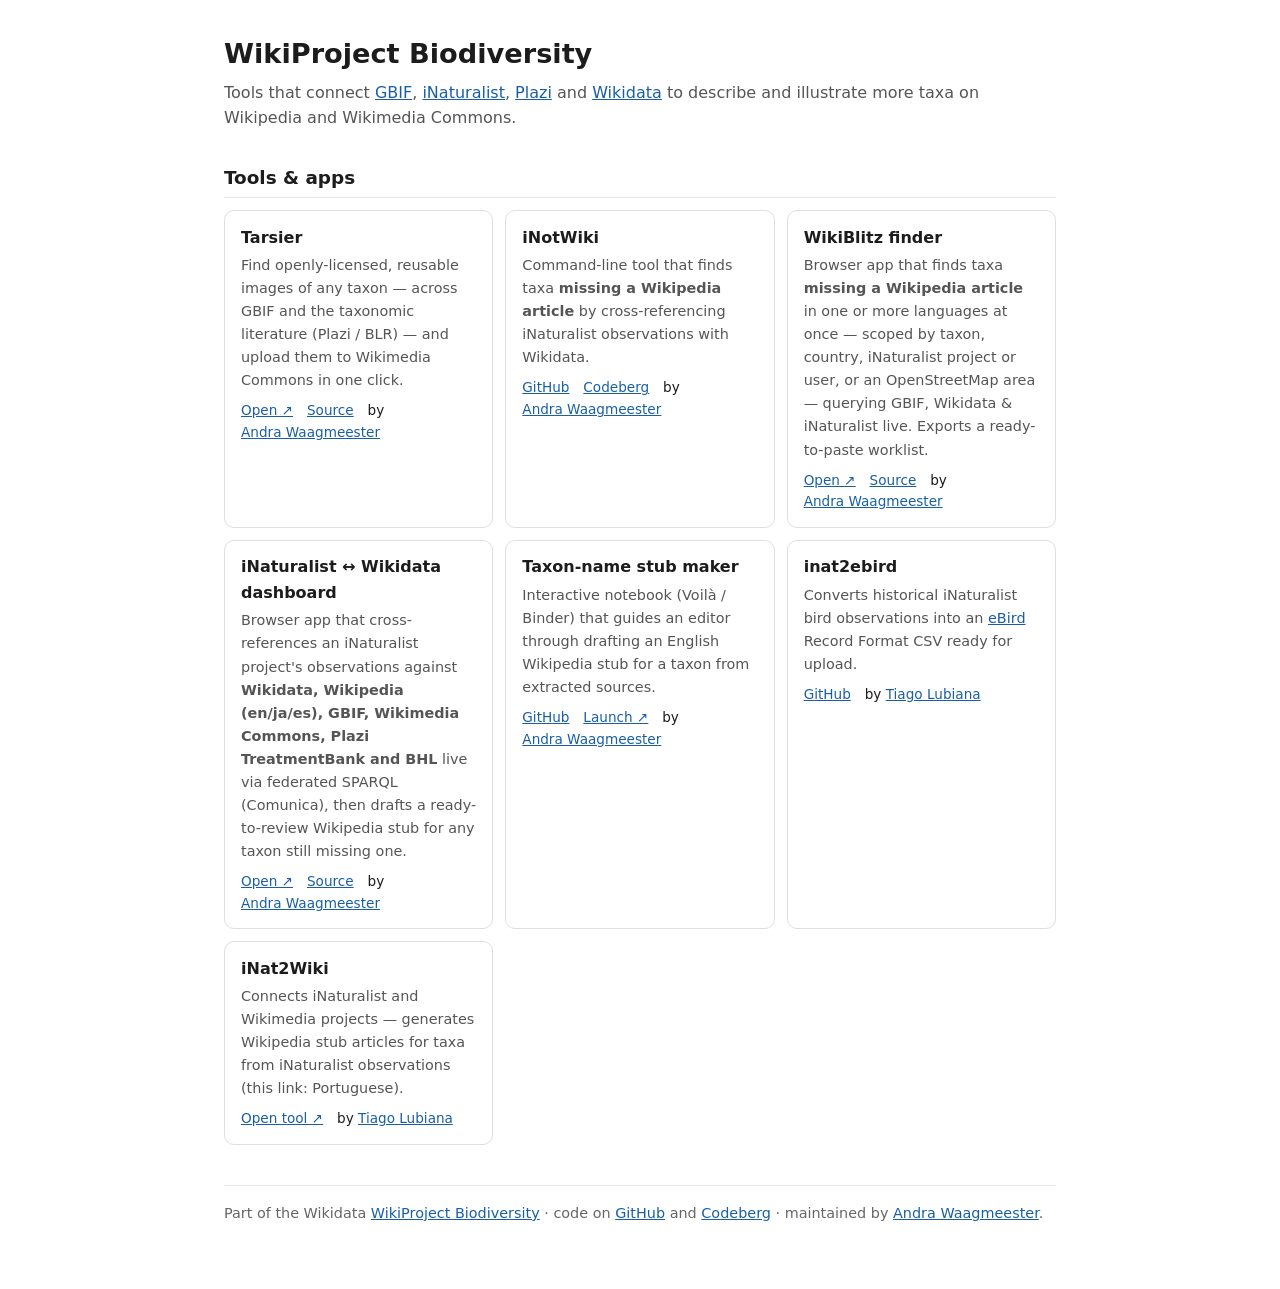
<file: index.html>
<!DOCTYPE html>
<html lang="en">
<head>
  <meta charset="utf-8">
  <meta name="viewport" content="width=device-width, initial-scale=1">
  <meta name="description" content="Tools, bots and lists built for the Wikidata WikiProject Biodiversity — connecting GBIF, iNaturalist, Plazi and Wikidata to describe and illustrate more taxa on Wikipedia and Wikimedia Commons.">
  <title>WikiProject Biodiversity — tools &amp; contributions</title>
  <style>
    :root { color-scheme: light dark; }
    body { font-family: system-ui, -apple-system, "Segoe UI", Roboto, sans-serif; line-height: 1.6;
           max-width: 52rem; margin: 0 auto; padding: 2rem 1.25rem 4rem; color: #1c1c1c; }
    @media (prefers-color-scheme: dark) { body { background: #161616; color: #e6e6e6; } a { color: #6db3f2; } }
    h1 { font-size: 1.7rem; margin: 0 0 0.25rem; }
    h2 { font-size: 1.15rem; margin: 2rem 0 0.75rem; padding-bottom: 0.3rem; border-bottom: 1px solid #8883; }
    p.lead { color: #555; margin-top: 0; }
    @media (prefers-color-scheme: dark) { p.lead { color: #aaa; } }
    a { color: #185fa5; }
    ul.cards { list-style: none; padding: 0; margin: 0; display: grid; gap: 0.75rem;
               grid-template-columns: repeat(auto-fill, minmax(15rem, 1fr)); }
    li.card { border: 1px solid #8884; border-radius: 10px; padding: 0.85rem 1rem; }
    li.card h3 { margin: 0 0 0.25rem; font-size: 1rem; }
    li.card p { margin: 0 0 0.5rem; font-size: 0.9rem; color: #555; }
    @media (prefers-color-scheme: dark) { li.card p { color: #aaa; } }
    li.card .links { font-size: 0.85rem; }
    li.card .links a { margin-right: 0.6rem; white-space: nowrap; }
    footer { margin-top: 2.5rem; padding-top: 1rem; border-top: 1px solid #8883; font-size: 0.9rem; color: #666; }
  </style>
</head>
<body>
  <h1>WikiProject Biodiversity</h1>
  <p class="lead">Tools that connect
    <a href="https://gbif.org">GBIF</a>, <a href="https://www.inaturalist.org/projects/wikiproject-biodiversity">iNaturalist</a>,
    <a href="https://plazi.org">Plazi</a> and <a href="https://www.wikidata.org/wiki/Wikidata:WikiProject_Biodiversity">Wikidata</a>
    to describe and illustrate more taxa on Wikipedia and Wikimedia Commons.</p>

  <h2>Tools &amp; apps</h2>
  <ul class="cards">
    <li class="card">
      <h3>Tarsier</h3>
      <p>Find openly-licensed, reusable images of any taxon — across GBIF and the taxonomic literature (Plazi / BLR) — and upload them to Wikimedia Commons in one click.</p>
      <div class="links">
        <a href="https://andrawaag.github.io/tarsier/">Open ↗</a>
        <a href="https://github.com/andrawaag/andrawaag.github.io/tree/main/tarsier">Source</a>
        <span>by <a href="https://github.com/andrawaag">Andra Waagmeester</a></span>
      </div>
    </li>
    <li class="card">
      <h3>iNotWiki</h3>
      <p>Command-line tool that finds taxa <strong>missing a Wikipedia article</strong> by cross-referencing iNaturalist observations with Wikidata.</p>
      <div class="links">
        <a href="https://github.com/wikiproject-biodiversity/iNotListed">GitHub</a>
        <a href="https://codeberg.org/wikiproject-biodiversity/iNotListed">Codeberg</a>
        <span>by <a href="https://github.com/andrawaag">Andra Waagmeester</a></span>
      </div>
    </li>
    <li class="card">
      <h3>WikiBlitz finder</h3>
      <p>Browser app that finds taxa <strong>missing a Wikipedia article</strong> in one or more languages at once — scoped by taxon, country, iNaturalist project or user, or an OpenStreetMap area — querying GBIF, Wikidata &amp; iNaturalist live. Exports a ready-to-paste worklist.</p>
      <div class="links">
        <a href="https://wikiproject-biodiversity.github.io/wikiblitz/">Open ↗</a>
        <a href="https://github.com/wikiproject-biodiversity/wikiproject-biodiversity.github.io/tree/master/wikiblitz">Source</a>
        <span>by <a href="https://github.com/andrawaag">Andra Waagmeester</a></span>
      </div>
    </li>
    <li class="card">
      <h3>iNaturalist ↔ Wikidata dashboard</h3>
      <p>Browser app that cross-references an iNaturalist project's observations against <strong>Wikidata, Wikipedia (en/ja/es), GBIF, Wikimedia Commons, Plazi TreatmentBank and BHL</strong> live via federated SPARQL (Comunica), then drafts a ready-to-review Wikipedia stub for any taxon still missing one.</p>
      <div class="links">
        <a href="https://wikiproject-biodiversity.github.io/inat-wikidata-dashboard/">Open ↗</a>
        <a href="https://github.com/wikiproject-biodiversity/wikiproject-biodiversity.github.io/tree/master/inat-wikidata-dashboard">Source</a>
        <span>by <a href="https://github.com/andrawaag">Andra Waagmeester</a></span>
      </div>
    </li>
    <li class="card">
      <h3>Taxon-name stub maker</h3>
      <p>Interactive notebook (Voilà / Binder) that guides an editor through drafting an English Wikipedia stub for a taxon from extracted sources.</p>
      <div class="links">
        <a href="https://github.com/wikiproject-biodiversity/taxonname-wpstubmaker">GitHub</a>
        <a href="https://mybinder.org/v2/gh/wikiproject-biodiversity/taxonname-wpstubmaker/HEAD?urlpath=%2Fvoila%2Frender%2Fstub_maker%2520(1).ipynb">Launch ↗</a>
        <span>by <a href="https://github.com/andrawaag">Andra Waagmeester</a></span>
      </div>
    </li>
    <li class="card">
      <h3>inat2ebird</h3>
      <p>Converts historical iNaturalist bird observations into an <a href="https://ebird.org">eBird</a> Record Format CSV ready for upload.</p>
      <div class="links">
        <a href="https://github.com/lubianat/inat2ebird">GitHub</a>
        <span>by <a href="https://github.com/lubianat">Tiago Lubiana</a></span>
      </div>
    </li>
    <li class="card">
      <h3>iNat2Wiki</h3>
      <p>Connects iNaturalist and Wikimedia projects — generates Wikipedia stub articles for taxa from iNaturalist observations (this link: Portuguese).</p>
      <div class="links">
        <a href="https://inat2wiki.toolforge.org/wikistub/pt">Open tool ↗</a>
        <span>by <a href="https://github.com/lubianat">Tiago Lubiana</a></span>
      </div>
    </li>
  </ul>

  <footer>
    Part of the Wikidata <a href="https://www.wikidata.org/wiki/Wikidata:WikiProject_Biodiversity">WikiProject Biodiversity</a> ·
    code on <a href="https://github.com/wikiproject-biodiversity">GitHub</a> and <a href="https://codeberg.org/wikiproject-biodiversity">Codeberg</a> ·
    maintained by <a href="https://www.wikidata.org/wiki/User:Andrawaag">Andra Waagmeester</a>.
  </footer>
</body>
</html>
</file>
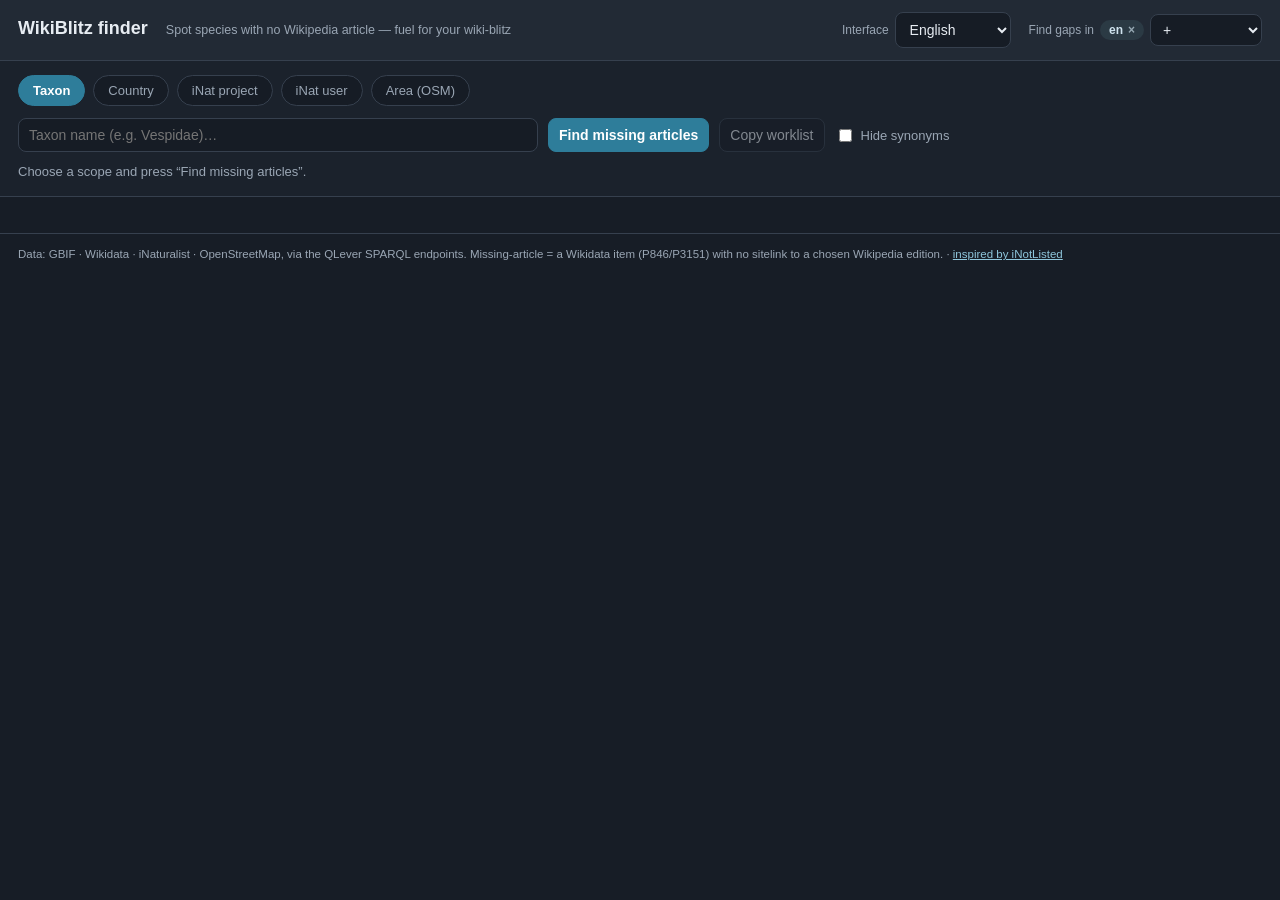
<file: wikiblitz/index.html>
<!DOCTYPE html>
<html lang="en">
<head>
<meta charset="utf-8">
<meta name="viewport" content="width=device-width, initial-scale=1">
<title>WikiBlitz finder — species missing a Wikipedia article (GBIF × Wikidata × iNaturalist)</title>
<style>
  :root{ --bg:#171d26; --panel:#222a35; --line:#36404e; --text:#e7ecf2; --muted:#9aa6b4; --accent:#2E7D9A; --accent2:#b5532a; --good:#3f9d6d; }
  *{box-sizing:border-box}
  html,body{margin:0;min-height:100%;font-family:-apple-system,"Segoe UI",Helvetica,Arial,sans-serif;background:var(--bg);color:var(--text)}
  a{color:#8fc7dd}
  header{padding:12px 18px;background:var(--panel);border-bottom:1px solid var(--line);display:flex;flex-wrap:wrap;gap:10px 18px;align-items:baseline}
  header h1{font-size:18px;font-weight:700;margin:0}
  header .tag{font-size:12.5px;color:var(--muted);margin-right:auto}
  .langbox{display:flex;gap:6px;align-items:center;font-size:12px;color:var(--muted)}
  .tchips{display:flex;flex-wrap:wrap;gap:4px}
  .tchips .tc{display:inline-flex;align-items:center;background:#2b3a44;color:#cfe3ee;border-radius:999px;padding:3px 4px 3px 9px;font-size:12px}
  .tchips .tc span{cursor:pointer;opacity:.65;padding:0 5px;font-weight:700}
  .tchips .tc span:hover{opacity:1}
  #addLang{min-width:0;padding:6px 8px}
  .lc{display:flex;flex-wrap:wrap;gap:5px}
  .lc a,.lc .ok{font-size:11px;padding:2px 8px;border-radius:999px;text-decoration:none}
  .lc a{background:var(--accent2);color:#fff}
  .lc .ok{background:#22332a;color:#9fd7b6}
  select,button,input{font-size:14px;border-radius:8px;border:1px solid var(--line);background:#161c25;color:var(--text);padding:8px 10px}
  select,input{outline:none}
  button{cursor:pointer}
  button.primary{background:var(--accent);border-color:var(--accent);color:#fff;font-weight:600}
  button:disabled{opacity:.5;cursor:default}
  .chk{display:inline-flex;align-items:center;gap:6px;font-size:13px;color:var(--muted);cursor:pointer;white-space:nowrap}
  #ctrl{padding:14px 18px;background:#1b222c;border-bottom:1px solid var(--line);display:flex;flex-direction:column;gap:12px}
  .tabs{display:flex;gap:8px;flex-wrap:wrap}
  .tab{padding:7px 14px;border-radius:999px;border:1px solid var(--line);background:#161c25;color:var(--muted);font-size:13px;cursor:pointer}
  .tab.active{background:var(--accent);border-color:var(--accent);color:#fff;font-weight:600}
  .row{display:flex;gap:10px;flex-wrap:wrap;align-items:center}
  .field{position:relative;min-width:300px;flex:1;max-width:520px}
  .field input,.field select{width:100%}
  .ac{position:absolute;z-index:1000;left:0;right:0;top:calc(100% + 4px);background:#1b222c;border:1px solid var(--line);border-radius:8px;max-height:280px;overflow:auto;box-shadow:0 8px 24px rgba(0,0,0,.4);display:none}
  .ac.open{display:block}
  .ac .it{padding:8px 10px;cursor:pointer;border-bottom:1px solid #2a323d;font-size:13px}
  .ac .it:hover,.ac .it.sel{background:#283341}
  .ac .it .sub{color:var(--muted);font-size:11.5px}
  #status{font-size:13px;color:var(--muted);min-height:18px}
  #summary{padding:12px 18px;font-size:14px;display:none;gap:14px;align-items:center;flex-wrap:wrap;border-bottom:1px solid var(--line);background:#1b222c}
  #summary b{color:#fff}
  .pill{font-size:12px;padding:3px 9px;border-radius:999px;background:#283341;color:var(--muted)}
  .pill.miss{background:#3a2a22;color:#f0b690}
  .pill.have{background:#22332a;color:#9fd7b6}
  #grid{display:grid;grid-template-columns:repeat(auto-fill,minmax(250px,1fr));gap:14px;padding:18px}
  .card{background:var(--panel);border:1px solid var(--line);border-radius:12px;overflow:hidden;display:flex;flex-direction:column}
  .card .ph{height:140px;background:#10151c center/cover no-repeat;display:flex;flex-direction:column;align-items:center;justify-content:center;gap:4px;color:#7a8694;font-size:12px;text-align:center;padding:0 10px}
  .card a.ph{text-decoration:none;justify-content:flex-end;padding-bottom:12px;background:#0c1118 url('[data-uri]') no-repeat center 14px;background-size:auto 92px}
  .card a.ph .find{color:#e08a5a;font-weight:600}
  .card a.ph:hover{background-color:#0e141d}
  .card a.ph:hover .find{text-decoration:underline}
  .card .body{padding:10px 12px;display:flex;flex-direction:column;gap:8px}
  .card .nm{font-style:italic;font-weight:600;font-size:14px;line-height:1.25}
  .card .st{display:inline-block;font-size:10.5px;padding:2px 8px;border-radius:999px;align-self:flex-start}
  .card .st.ok{background:#22332a;color:#9fd7b6}
  .card .st.syn{background:#3a2f22;color:#f0c890}
  .card .st.other{background:#33272b;color:#e3a3a3}
  .card .st i{opacity:.9}
  .card .cnt{font-size:11.5px;color:var(--muted)}
  .acts{display:flex;flex-wrap:wrap;gap:6px}
  .acts a{font-size:12px;text-decoration:none;padding:6px 9px;border-radius:7px;border:1px solid var(--line);color:var(--text);background:#161c25}
  .acts a.tr{background:#21303a;border-color:#2c4150}
  .ids{display:flex;flex-wrap:wrap;gap:8px;font-size:11px;color:var(--muted)}
  .ids a{color:#8fc7dd;text-decoration:none}
  .empty{padding:40px 18px;text-align:center;color:var(--muted)}
  footer{padding:14px 18px;color:var(--muted);font-size:11.5px;border-top:1px solid var(--line)}
</style>
</head>
<body>
<header>
  <h1 id="appTitle">WikiBlitz finder</h1>
  <span class="tag" id="tagline">Spot species with no Wikipedia article — fuel for your wiki-blitz</span>
  <span class="langbox"><label id="ifaceLbl" for="uilang">Interface</label><select id="uilang"></select></span>
  <span class="langbox"><label id="gapsLbl">Find gaps in</label><span id="targetChips" class="tchips"></span><select id="addLang"></select></span>
</header>

<div id="ctrl">
  <div class="tabs">
    <div class="tab active" data-mode="taxon" id="tabTaxon">Taxon</div>
    <div class="tab" data-mode="country" id="tabCountry">Country</div>
    <div class="tab" data-mode="project" id="tabProject">iNat project</div>
    <div class="tab" data-mode="user" id="tabUser">iNat user</div>
    <div class="tab" data-mode="area" id="tabArea">Area (OSM)</div>
  </div>
  <div class="row">
    <div class="field" id="fieldTaxon">
      <input id="taxonInput" autocomplete="off" placeholder="Taxon name (e.g. Vespidae)…">
      <div class="ac" id="taxonAc"></div>
    </div>
    <div class="field" id="fieldCountry" style="display:none">
      <select id="countrySel"></select>
    </div>
    <div class="field" id="fieldProject" style="display:none">
      <input id="projectInput" autocomplete="off" placeholder="iNaturalist project…">
      <div class="ac" id="projectAc"></div>
    </div>
    <div class="field" id="fieldUser" style="display:none">
      <input id="userInput" autocomplete="off" placeholder="iNaturalist username…">
      <div class="ac" id="userAc"></div>
    </div>
    <div class="field" id="fieldArea" style="display:none">
      <input id="areaInput" autocomplete="off" placeholder="Area — national park, region…">
      <div class="ac" id="areaAc"></div>
    </div>
    <div class="field" id="fieldAreaTaxon" style="display:none">
      <input id="areaTaxonInput" autocomplete="off" placeholder="…within taxon (e.g. Odonata)">
      <div class="ac" id="areaTaxonAc"></div>
    </div>
    <button class="primary" id="run">Find missing articles</button>
    <button id="copy" disabled>Copy worklist</button>
    <label class="chk"><input type="checkbox" id="hideSyn"> <span id="hideSynLbl">Hide synonyms</span></label>
  </div>
  <div id="status">Choose a scope and press “Find missing articles”.</div>
</div>

<div id="summary"></div>
<div id="grid"></div>
<footer><span id="foot"></span> · <a href="https://codeberg.org/wikiproject-biodiversity/iNotListed" target="_blank" rel="noopener">inspired by iNotListed</a></footer>

<script>
const GBIF="https://qlever.dev/api/gbif", WD="https://qlever.dev/api/wikidata", OSMP="https://qlever.dev/api/osm-planet", INAT="https://api.inaturalist.org/v1";
const SCOPE_LIMIT=250, PROJECT_LIMIT=200;

/* ---------------- i18n ---------------- */
const I18N={
 en:{hideSyn:"Hide synonyms",appTitle:"WikiBlitz finder",tagline:"Spot species with no Wikipedia article — fuel for your wiki-blitz",iface:"Interface",gaps:"Find gaps in",
   taxon:"Taxon",country:"Country",project:"iNat project",user:"iNat user",area:"Area (OSM)",
   taxonPH:"Taxon name (e.g. Vespidae)…",projectPH:"iNaturalist project…",userPH:"iNaturalist username…",areaPH:"Area — national park, region…",areaTaxonPH:"…within taxon (e.g. Odonata)",
   find:"Find missing articles",copy:"Copy worklist",copied:"Copied ✓",pick:"Choose a scope and press “Find missing articles”.",
   scoping:"Gathering taxa…",checking:"{n} taxa in scope — checking Wikipedia…",
   result:"<b>{missing}</b> of {withItem} taxa miss an article in ≥1 chosen language",have:"{have} have them all",noItem:"{n} have no Wikidata item yet",
   capped:"scope capped at {n}",nothing:"Every taxon in this scope already has all chosen languages 🎉",empty:"No taxa found for this scope.",
   create:"Create",translate:"Translate",wd:"Wikidata",noImg:"no image",findImg:"Find image (Tarsier)",err:"Failed: {m}",
   pickTaxon:"Pick a taxon from the suggestions first.",pickProject:"Pick a project from the suggestions first.",pickUser:"Pick an iNaturalist user first.",pickArea:"Pick an area from the suggestions first.",
   areaHint:"Tip: pick a focused taxon (a family/order) — very large groups like all birds may time out.",occ:"{n} records",
   foot:"Data: GBIF · Wikidata · iNaturalist · OpenStreetMap, via the QLever SPARQL endpoints. Missing-article = a Wikidata item (P846/P3151) with no sitelink to a chosen Wikipedia edition."},
 ja:{hideSyn:"シノニムを隠す",appTitle:"WikiBlitz ファインダー",tagline:"ウィキペディア記事のない種を見つけよう — ウィキブリッツの燃料に",iface:"表示言語",gaps:"対象言語",taxon:"分類群",country:"国",project:"iNatプロジェクト",user:"iNatユーザー",area:"地域 (OSM)",taxonPH:"分類群名（例：Vespidae）…",projectPH:"iNaturalistプロジェクト…",userPH:"iNaturalistユーザー名…",areaPH:"地域 — 国立公園、地方…",areaTaxonPH:"…分類群内（例：Odonata）",find:"欠落記事を探す",copy:"作業リストをコピー",copied:"コピーしました ✓",pick:"範囲を選んで「欠落記事を探す」を押してください。",scoping:"分類群を収集中…",checking:"範囲内に{n}分類群 — ウィキペディアを確認中…",result:"{withItem}分類群のうち<b>{missing}</b>件が選択言語の1つ以上で記事なし",have:"{have}件はすべて揃っています",noItem:"{n}件はまだWikidata項目がありません",capped:"範囲は{n}件に制限",nothing:"この範囲のすべての分類群が選択した全言語の記事を持っています 🎉",empty:"この範囲では分類群が見つかりません。",create:"作成",translate:"翻訳",wd:"Wikidata",noImg:"画像なし",findImg:"画像を探す (Tarsier)",err:"失敗：{m}",pickTaxon:"まず候補から分類群を選んでください。",pickProject:"まず候補からプロジェクトを選んでください。",pickUser:"まずiNaturalistユーザーを選んでください。",pickArea:"まず候補から地域を選んでください。",areaHint:"ヒント：絞り込んだ分類群（科・目）を選んでください — 鳥類全体のような巨大なグループはタイムアウトすることがあります。",occ:"{n}件の記録",foot:"データ：GBIF · Wikidata · iNaturalist · OpenStreetMap（QLever SPARQLエンドポイント経由）。欠落記事 = 選択したウィキペディア版へのサイトリンクがないWikidata項目（P846/P3151）。"},
 ig:{hideSyn:"Zoo aha ndị ọzọ",appTitle:"WikiBlitz Nchọta",tagline:"Chọta ụdị na-enweghị edemede Wikipedia — mmanụ maka wiki-blitz gị",iface:"Asụsụ",gaps:"Chọọ oghere na",taxon:"Taxon",country:"Obodo",project:"Ọrụ iNat",user:"Onye ọrụ iNat",area:"Mpaghara (OSM)",taxonPH:"Aha taxon (dịka Vespidae)…",projectPH:"Ọrụ iNaturalist…",userPH:"Aha njirimara iNaturalist…",areaPH:"Mpaghara — ogige mba, mpaghara…",areaTaxonPH:"…n’ime taxon (dịka Odonata)",find:"Chọta edemede na-efu",copy:"Detuo ndepụta ọrụ",copied:"Edetụọla ✓",pick:"Họrọ oke wee pịa “Chọta edemede na-efu”.",scoping:"Na-achịkọta taxa…",checking:"{n} taxa n’ime oke — na-enyocha Wikipedia…",result:"<b>{missing}</b> n’ime {withItem} taxa enweghị edemede n’asụsụ ≥1 ahọrọ",have:"{have} nwere ha niile",noItem:"{n} enwebeghị ihe Wikidata",capped:"oke gbochiri na {n}",nothing:"Taxon ọ bụla n’oke a enweelarị asụsụ niile ahọrọ 🎉",empty:"Achọtaghị taxa maka oke a.",create:"Mepụta",translate:"Sụgharia",wd:"Wikidata",noImg:"enweghị foto",findImg:"Chọta foto (Tarsier)",err:"Ọ dara: {m}",pickTaxon:"Buru ụzọ họrọ taxon site na aro.",pickProject:"Buru ụzọ họrọ ọrụ site na aro.",pickUser:"Buru ụzọ họrọ onye ọrụ iNaturalist.",pickArea:"Buru ụzọ họrọ mpaghara site na aro.",areaHint:"Ndụmọdụ: họrọ taxon dị warara (ezinụlọ/usoro) — otu buru ibu dịka nnụnụ niile nwere ike ịgafe oge.",occ:"{n} ndekọ",foot:"Data: GBIF · Wikidata · iNaturalist · OpenStreetMap, site na QLever SPARQL. Edemede na-efu = ihe Wikidata (P846/P3151) na-enweghị njikọ na mbipụta Wikipedia ahọrọ."},
 dag:{hideSyn:"Sɔɣi yʋ-balɛ",appTitle:"WikiBlitz Bobu",tagline:"Bo binnamda din ka Wikipedia litaafi — a wiki-blitz dabbu",iface:"Balli",gaps:"Bo lɔŋ din kani",taxon:"Taxon",country:"Tiŋgbɔŋ",project:"iNat tuma",user:"iNat ŋun mali",area:"Luɣili (OSM)",taxonPH:"Taxon yuli (kaman Vespidae)…",projectPH:"iNaturalist tuma…",userPH:"iNaturalist yuli…",areaPH:"Luɣili — tiŋgbɔŋ ogige, zoya…",areaTaxonPH:"…taxon ni (kaman Odonata)",find:"Bo litaafinim din kani",copy:"Ŋmari tuma zaɣa",copied:"Ŋmari ya ✓",pick:"Gahim luɣili ka nyɛbi “Bo litaafinim din kani”.",scoping:"Laɣindi taxa…",checking:"Taxa {n} — yɛlima Wikipedia…",result:"Taxa {withItem} puuni, <b>{missing}</b> ka litaafi balli ≥1 din gahim",have:"{have} mali la zaa",noItem:"{n} na bi mali Wikidata",capped:"luɣili kpaŋ {n}",nothing:"Taxon kam ŋɔ maa puuni mali la balli zaa din gahim 🎉",empty:"Bi nya taxa luɣili ŋɔ zuɣu.",create:"Namdi",translate:"Kpahimni",wd:"Wikidata",noImg:"amaŋa kani",findImg:"Bo amaŋa (Tarsier)",err:"Di saɣim: {m}",pickTaxon:"Pini gahim taxon.",pickProject:"Pini gahim tuma.",pickUser:"Pini gahim iNaturalist ŋun mali.",pickArea:"Pini gahim luɣili.",areaHint:"Nyaɣisim: gahim taxon din pɔra (dɔɣim/order) — zama din galsi kaman noombihi zaa ni tooi naai.",occ:"tɔɣisibu {n}",foot:"Data: GBIF · Wikidata · iNaturalist · OpenStreetMap, QLever SPARQL zuɣu. Litaafi din gahim = Wikidata (P846/P3151) din ka njikɔ Wikipedia balli ni."},
 nl:{hideSyn:"Synoniemen verbergen",appTitle:"WikiBlitz-zoeker",tagline:"Vind soorten zonder Wikipedia-artikel — brandstof voor je wiki-blitz",iface:"Interface",gaps:"Hiaten in",
   taxon:"Taxon",country:"Land",project:"iNat-project",user:"iNat-gebruiker",area:"Gebied (OSM)",
   taxonPH:"Taxonnaam (bv. Vespidae)…",projectPH:"iNaturalist-project…",userPH:"iNaturalist-gebruikersnaam…",areaPH:"Gebied — nationaal park, regio…",areaTaxonPH:"…binnen taxon (bv. Odonata)",
   find:"Zoek ontbrekende artikelen",copy:"Kopieer werklijst",copied:"Gekopieerd ✓",pick:"Kies een bereik en klik op “Zoek ontbrekende artikelen”.",
   scoping:"Taxa verzamelen…",checking:"{n} taxa in bereik — Wikipedia controleren…",
   result:"<b>{missing}</b> van {withItem} taxa missen een artikel in ≥1 gekozen taal",have:"{have} hebben ze allemaal",noItem:"{n} hebben nog geen Wikidata-item",
   capped:"bereik beperkt tot {n}",nothing:"Elk taxon in dit bereik heeft al alle gekozen talen 🎉",empty:"Geen taxa gevonden voor dit bereik.",
   create:"Aanmaken",translate:"Vertalen",wd:"Wikidata",noImg:"geen afbeelding",findImg:"Zoek afbeelding (Tarsier)",err:"Mislukt: {m}",
   pickTaxon:"Kies eerst een taxon uit de suggesties.",pickProject:"Kies eerst een project uit de suggesties.",pickUser:"Kies eerst een iNaturalist-gebruiker.",pickArea:"Kies eerst een gebied uit de suggesties.",
   areaHint:"Tip: kies een afgebakend taxon (familie/orde) — heel grote groepen zoals alle vogels kunnen aflopen in een time-out.",occ:"{n} waarnemingen",
   foot:"Gegevens: GBIF · Wikidata · iNaturalist · OpenStreetMap, via de QLever-SPARQL-endpoints. Ontbrekend artikel = een Wikidata-item (P846/P3151) zonder sitelink naar een gekozen Wikipedia-editie."},
 fr:{hideSyn:"Masquer les synonymes",appTitle:"Détecteur de WikiBlitz",tagline:"Repérez les espèces sans article Wikipédia — pour vos wiki-blitz",iface:"Interface",gaps:"Lacunes en",
   taxon:"Taxon",country:"Pays",project:"Projet iNat",user:"Utilisateur iNat",area:"Zone (OSM)",
   taxonPH:"Nom de taxon (p. ex. Vespidae)…",projectPH:"Projet iNaturalist…",userPH:"Nom d’utilisateur iNaturalist…",areaPH:"Zone — parc national, région…",areaTaxonPH:"…dans le taxon (p. ex. Odonata)",
   find:"Trouver les articles manquants",copy:"Copier la liste",copied:"Copié ✓",pick:"Choisissez un périmètre puis cliquez sur « Trouver les articles manquants ».",
   scoping:"Collecte des taxons…",checking:"{n} taxons — vérification de Wikipédia…",
   result:"<b>{missing}</b> taxons sur {withItem} n’ont pas d’article dans ≥1 langue choisie",have:"{have} les ont toutes",noItem:"{n} n’ont pas encore d’élément Wikidata",
   capped:"périmètre limité à {n}",nothing:"Tous les taxons de ce périmètre ont déjà toutes les langues choisies 🎉",empty:"Aucun taxon trouvé pour ce périmètre.",
   create:"Créer",translate:"Traduire",wd:"Wikidata",noImg:"pas d’image",findImg:"Trouver une image (Tarsier)",err:"Échec : {m}",
   pickTaxon:"Choisissez d’abord un taxon dans les suggestions.",pickProject:"Choisissez d’abord un projet dans les suggestions.",pickUser:"Choisissez d’abord un utilisateur iNaturalist.",pickArea:"Choisissez d’abord une zone dans les suggestions.",
   areaHint:"Astuce : choisissez un taxon ciblé (famille/ordre) — les très grands groupes comme tous les oiseaux peuvent expirer.",occ:"{n} observations",
   foot:"Données : GBIF · Wikidata · iNaturalist · OpenStreetMap, via les points SPARQL QLever. Article manquant = un élément Wikidata (P846/P3151) sans lien vers une édition Wikipédia choisie."},
 de:{hideSyn:"Synonyme ausblenden",appTitle:"WikiBlitz-Finder",tagline:"Arten ohne Wikipedia-Artikel finden — Treibstoff für deinen Wiki-Blitz",iface:"Oberfläche",gaps:"Lücken in",
   taxon:"Taxon",country:"Land",project:"iNat-Projekt",user:"iNat-Nutzer",area:"Gebiet (OSM)",
   taxonPH:"Taxonname (z. B. Vespidae)…",projectPH:"iNaturalist-Projekt…",userPH:"iNaturalist-Benutzername…",areaPH:"Gebiet — Nationalpark, Region…",areaTaxonPH:"…innerhalb Taxon (z. B. Odonata)",
   find:"Fehlende Artikel finden",copy:"Arbeitsliste kopieren",copied:"Kopiert ✓",pick:"Bereich wählen und auf „Fehlende Artikel finden“ klicken.",
   scoping:"Taxa werden gesammelt…",checking:"{n} Taxa — Wikipedia wird geprüft…",
   result:"<b>{missing}</b> von {withItem} Taxa fehlt ein Artikel in ≥1 gewählten Sprache",have:"{have} haben alle",noItem:"{n} haben noch kein Wikidata-Objekt",
   capped:"Bereich auf {n} begrenzt",nothing:"Jedes Taxon in diesem Bereich hat bereits alle gewählten Sprachen 🎉",empty:"Keine Taxa für diesen Bereich gefunden.",
   create:"Anlegen",translate:"Übersetzen",wd:"Wikidata",noImg:"kein Bild",findImg:"Bild finden (Tarsier)",err:"Fehlgeschlagen: {m}",
   pickTaxon:"Wähle zuerst ein Taxon aus den Vorschlägen.",pickProject:"Wähle zuerst ein Projekt aus den Vorschlägen.",pickUser:"Wähle zuerst einen iNaturalist-Nutzer.",pickArea:"Wähle zuerst ein Gebiet aus den Vorschlägen.",
   areaHint:"Tipp: Wähle ein eng gefasstes Taxon (Familie/Ordnung) — sehr große Gruppen wie alle Vögel können in eine Zeitüberschreitung laufen.",occ:"{n} Nachweise",
   foot:"Daten: GBIF · Wikidata · iNaturalist · OpenStreetMap, über die QLever-SPARQL-Endpunkte. Fehlender Artikel = ein Wikidata-Objekt (P846/P3151) ohne Sitelink zu einer gewählten Wikipedia-Ausgabe."},
 es:{hideSyn:"Ocultar sinónimos",appTitle:"Buscador WikiBlitz",tagline:"Detecta especies sin artículo en Wikipedia — combustible para tu wiki-blitz",iface:"Interfaz",gaps:"Vacíos en",
   taxon:"Taxón",country:"País",project:"Proyecto iNat",user:"Usuario iNat",area:"Área (OSM)",
   taxonPH:"Nombre de taxón (p. ej. Vespidae)…",projectPH:"Proyecto de iNaturalist…",userPH:"Usuario de iNaturalist…",areaPH:"Área — parque nacional, región…",areaTaxonPH:"…dentro del taxón (p. ej. Odonata)",
   find:"Buscar artículos faltantes",copy:"Copiar lista",copied:"Copiado ✓",pick:"Elige un ámbito y pulsa «Buscar artículos faltantes».",
   scoping:"Reuniendo taxones…",checking:"{n} taxones — comprobando Wikipedia…",
   result:"<b>{missing}</b> de {withItem} taxones les falta un artículo en ≥1 idioma elegido",have:"{have} los tienen todos",noItem:"{n} aún no tienen elemento de Wikidata",
   capped:"ámbito limitado a {n}",nothing:"Todos los taxones de este ámbito ya tienen todos los idiomas elegidos 🎉",empty:"No se encontraron taxones para este ámbito.",
   create:"Crear",translate:"Traducir",wd:"Wikidata",noImg:"sin imagen",findImg:"Buscar imagen (Tarsier)",err:"Falló: {m}",
   pickTaxon:"Elige primero un taxón de las sugerencias.",pickProject:"Elige primero un proyecto de las sugerencias.",pickUser:"Elige primero un usuario de iNaturalist.",pickArea:"Elige primero un área de las sugerencias.",
   areaHint:"Consejo: elige un taxón acotado (familia/orden) — grupos muy grandes como todas las aves pueden agotar el tiempo.",occ:"{n} registros",
   foot:"Datos: GBIF · Wikidata · iNaturalist · OpenStreetMap, mediante los puntos SPARQL de QLever. Artículo faltante = un elemento de Wikidata (P846/P3151) sin enlace a una edición de Wikipedia elegida."},
 it:{hideSyn:"Nascondi sinonimi",appTitle:"Cercatore WikiBlitz",tagline:"Individua le specie senza voce su Wikipedia — carburante per il tuo wiki-blitz",iface:"Interfaccia",gaps:"Lacune in",
   taxon:"Taxon",country:"Paese",project:"Progetto iNat",user:"Utente iNat",area:"Area (OSM)",
   taxonPH:"Nome del taxon (es. Vespidae)…",projectPH:"Progetto iNaturalist…",userPH:"Nome utente iNaturalist…",areaPH:"Area — parco nazionale, regione…",areaTaxonPH:"…entro il taxon (es. Odonata)",
   find:"Trova voci mancanti",copy:"Copia elenco",copied:"Copiato ✓",pick:"Scegli un ambito e premi «Trova voci mancanti».",
   scoping:"Raccolta dei taxa…",checking:"{n} taxa — controllo di Wikipedia…",
   result:"<b>{missing}</b> taxa su {withItem} mancano di una voce in ≥1 lingua scelta",have:"{have} le hanno tutte",noItem:"{n} non hanno ancora un elemento Wikidata",
   capped:"ambito limitato a {n}",nothing:"Ogni taxon di questo ambito ha già tutte le lingue scelte 🎉",empty:"Nessun taxon trovato per questo ambito.",
   create:"Crea",translate:"Traduci",wd:"Wikidata",noImg:"nessuna immagine",findImg:"Trova immagine (Tarsier)",err:"Non riuscito: {m}",
   pickTaxon:"Scegli prima un taxon dai suggerimenti.",pickProject:"Scegli prima un progetto dai suggerimenti.",pickUser:"Scegli prima un utente iNaturalist.",pickArea:"Scegli prima un’area dai suggerimenti.",
   areaHint:"Suggerimento: scegli un taxon mirato (famiglia/ordine) — gruppi molto grandi come tutti gli uccelli possono andare in timeout.",occ:"{n} record",
   foot:"Dati: GBIF · Wikidata · iNaturalist · OpenStreetMap, tramite gli endpoint SPARQL di QLever. Voce mancante = un elemento Wikidata (P846/P3151) senza sitelink a un’edizione di Wikipedia scelta."},
 pt:{hideSyn:"Ocultar sinónimos",appTitle:"Localizador WikiBlitz",tagline:"Encontre espécies sem artigo na Wikipédia — combustível para o seu wiki-blitz",iface:"Interface",gaps:"Lacunas em",
   taxon:"Táxon",country:"País",project:"Projeto iNat",user:"Utilizador iNat",area:"Área (OSM)",
   taxonPH:"Nome do táxon (ex. Vespidae)…",projectPH:"Projeto do iNaturalist…",userPH:"Utilizador do iNaturalist…",areaPH:"Área — parque nacional, região…",areaTaxonPH:"…dentro do táxon (ex. Odonata)",
   find:"Encontrar artigos em falta",copy:"Copiar lista",copied:"Copiado ✓",pick:"Escolha um âmbito e clique em «Encontrar artigos em falta».",
   scoping:"A reunir táxons…",checking:"{n} táxons — a verificar a Wikipédia…",
   result:"<b>{missing}</b> de {withItem} táxons faltam um artigo em ≥1 idioma escolhido",have:"{have} têm todos",noItem:"{n} ainda não têm item na Wikidata",
   capped:"âmbito limitado a {n}",nothing:"Todos os táxons deste âmbito já têm todos os idiomas escolhidos 🎉",empty:"Nenhum táxon encontrado para este âmbito.",
   create:"Criar",translate:"Traduzir",wd:"Wikidata",noImg:"sem imagem",findImg:"Encontrar imagem (Tarsier)",err:"Falhou: {m}",
   pickTaxon:"Escolha primeiro um táxon nas sugestões.",pickProject:"Escolha primeiro um projeto nas sugestões.",pickUser:"Escolha primeiro um utilizador do iNaturalist.",pickArea:"Escolha primeiro uma área nas sugestões.",
   areaHint:"Dica: escolha um táxon focado (família/ordem) — grupos muito grandes como todas as aves podem expirar.",occ:"{n} registos",
   foot:"Dados: GBIF · Wikidata · iNaturalist · OpenStreetMap, através dos endpoints SPARQL do QLever. Artigo em falta = um item da Wikidata (P846/P3151) sem ligação a uma edição da Wikipédia escolhida."}
};
const nav=(navigator.language||'en').slice(0,2).toLowerCase();
let UILANG=I18N[nav]?nav:'en';
let targetLangs=[UILANG];
function fmt(s,o){return String(s).replace(/\{(\w+)\}/g,(_,k)=>o[k]!=null?o[k]:'');}
function esc(s){return String(s).replace(/[&<>"]/g,c=>({'&':'&amp;','<':'&lt;','>':'&gt;','"':'&quot;'}[c]));}
let langName=c=>c, regionName=c=>c;
const NAME_OVERRIDE={dag:"Dagbani",ig:"Igbo"};
function rebuildNames(){
  try{const d=new Intl.DisplayNames([UILANG],{type:'language'});langName=c=>{if(NAME_OVERRIDE[c])return NAME_OVERRIDE[c];const v=d.of(c);return v?v[0].toUpperCase()+v.slice(1):c;};}catch(e){langName=c=>NAME_OVERRIDE[c]||c;}
  try{const r=new Intl.DisplayNames([UILANG],{type:'region'});regionName=c=>r.of(c)||c;}catch(e){regionName=c=>c;}
}
rebuildNames();

const WIKI_LANGS="en nl fr de es it pt sv pl ru ja zh uk ar fa sr ca id ko no fi hu cs ro eu tr he el da sk bg hr lt sl et gl simple ms vi hi th cy ga is la".split(" ");
const COUNTRIES="AD AE AF AG AL AM AO AR AT AU AZ BA BB BD BE BF BG BH BI BJ BN BO BR BS BT BW BY BZ CA CD CF CG CH CI CL CM CN CO CR CU CV CY CZ DE DJ DK DM DO DZ EC EE EG ER ES ET FI FJ FM FR GA GB GD GE GH GM GN GQ GR GT GW GY HN HR HT HU ID IE IL IN IQ IR IS IT JM JO JP KE KG KH KI KM KN KP KR KW KZ LA LB LC LI LK LR LS LT LU LV LY MA MC MD ME MG MH MK ML MM MN MR MT MU MV MW MX MY MZ NA NE NG NI NL NO NP NR NZ OM PA PE PG PH PK PL PT PW PY QA RO RS RU RW SA SB SC SD SE SG SI SK SL SM SN SO SR SS ST SV SY SZ TD TG TH TJ TL TM TN TO TR TT TV TW TZ UA UG US UY UZ VC VE VN VU WS YE ZA ZM ZW".split(" ");

/* ---------------- DOM ---------------- */
const $=id=>document.getElementById(id);
const statusEl=$("status"), summaryEl=$("summary"), gridEl=$("grid");
let mode="taxon", selTaxon=null, selProject=null, selUser=null, selArea=null, selAreaTaxon=null;
let lastMissing=[], lastVisible=[], lastRun=null;
const safe=l=>l.replace(/[^a-z0-9]/gi,'_');

function fillLangSelect(s,sel){
  s.innerHTML="";
  const codes=[...new Set([...Object.keys(I18N),...WIKI_LANGS])];
  codes.map(c=>[c,langName(c)]).sort((a,b)=>a[1].localeCompare(b[1])).forEach(([c,n])=>{
    const o=document.createElement("option");o.value=c;o.textContent=n;s.appendChild(o);});
  s.value=sel;
}
function fillCountries(){
  const s=$("countrySel");s.innerHTML="";
  COUNTRIES.map(c=>[c,regionName(c)]).sort((a,b)=>a[1].localeCompare(b[1])).forEach(([c,n])=>{
    const o=document.createElement("option");o.value=c;o.textContent=n+" ("+c+")";s.appendChild(o);});
  s.value="BE";
}
function renderTargetChips(){
  $("targetChips").innerHTML=targetLangs.map(l=>`<span class="tc"><b title="${esc(langName(l))}">${l}</b><span data-l="${l}" title="remove">×</span></span>`).join("");
}
function fillAddLang(){
  const s=$("addLang"), cur=new Set(targetLangs);
  const codes=[...new Set([...Object.keys(I18N),...WIKI_LANGS])].filter(c=>!cur.has(c));
  s.innerHTML=`<option value="">+</option>`+codes.map(c=>[c,langName(c)]).sort((a,b)=>a[1].localeCompare(b[1])).map(([c,n])=>`<option value="${c}">${esc(n)}</option>`).join("");
}

function applyI18n(){
  const t=I18N[UILANG];document.documentElement.lang=UILANG;
  $("appTitle").textContent=t.appTitle;$("tagline").textContent=t.tagline;
  $("ifaceLbl").textContent=t.iface;$("gapsLbl").textContent=t.gaps;
  $("tabTaxon").textContent=t.taxon;$("tabCountry").textContent=t.country;$("tabProject").textContent=t.project;$("tabUser").textContent=t.user;$("tabArea").textContent=t.area;
  $("taxonInput").placeholder=t.taxonPH;$("projectInput").placeholder=t.projectPH;$("userInput").placeholder=t.userPH;
  $("areaInput").placeholder=t.areaPH;$("areaTaxonInput").placeholder=t.areaTaxonPH;
  $("run").textContent=t.find;$("copy").textContent=t.copy;$("hideSynLbl").textContent=t.hideSyn;
  $("foot").textContent=t.foot;
  if(summaryEl.style.display!=="flex") statusEl.textContent = mode==="area"?t.areaHint:t.pick;
}

/* ---------------- helpers ---------------- */
async function jget(url){const r=await fetch(url,{headers:{Accept:"application/json"}});if(!r.ok)throw new Error("HTTP "+r.status);return r.json();}
async function sparql(ep,q){const r=await fetch(ep+"?query="+encodeURIComponent(q),{headers:{Accept:"application/sparql-results+json"}});if(!r.ok)throw new Error("SPARQL "+r.status);return (await r.json()).results.bindings;}
const val=(b,k)=>b[k]&&b[k].value;

/* ---------------- autocomplete ---------------- */
function attachAC(input,box,fetchFn,onSelect){
  let items=[],idx=-1,timer=null;
  const close=()=>{box.classList.remove("open");idx=-1;};
  const draw=()=>{box.innerHTML=items.map((it,i)=>`<div class="it${i===idx?' sel':''}" data-i="${i}">${esc(it.label)}<div class="sub">${esc(it.sub||"")}</div></div>`).join("");box.classList.toggle("open",items.length>0);};
  input.addEventListener("input",()=>{
    onSelect(null); const q=input.value.trim();
    clearTimeout(timer); if(q.length<2){items=[];close();return;}
    timer=setTimeout(async()=>{ try{ items=await fetchFn(q); idx=-1; draw(); }catch(e){ items=[];close(); } },280);
  });
  input.addEventListener("keydown",e=>{
    if(!box.classList.contains("open"))return;
    if(e.key==="ArrowDown"){idx=Math.min(idx+1,items.length-1);draw();e.preventDefault();}
    else if(e.key==="ArrowUp"){idx=Math.max(idx-1,0);draw();e.preventDefault();}
    else if(e.key==="Enter"){if(idx>=0){choose(idx);e.preventDefault();}}
    else if(e.key==="Escape"){close();}
  });
  box.addEventListener("mousedown",e=>{const d=e.target.closest(".it");if(d)choose(+d.dataset.i);});
  function choose(i){const it=items[i];input.value=it.label;onSelect(it.value);close();}
  document.addEventListener("click",e=>{if(!box.contains(e.target)&&e.target!==input)close();});
}
const inatTaxon=async q=>{
  const d=await jget(`${INAT}/taxa/autocomplete?q=${encodeURIComponent(q)}&per_page=8`);
  return d.results.map(r=>({label:r.name,sub:(r.rank||"")+(r.preferred_common_name?" · "+r.preferred_common_name:""),value:{name:r.name,rank:r.rank,inatId:r.id}}));
};
attachAC($("taxonInput"),$("taxonAc"),inatTaxon,v=>{selTaxon=v;});
attachAC($("areaTaxonInput"),$("areaTaxonAc"),inatTaxon,v=>{selAreaTaxon=v;});
attachAC($("projectInput"),$("projectAc"),async q=>{
  const d=await jget(`${INAT}/projects?q=${encodeURIComponent(q)}&per_page=8`);
  return d.results.map(r=>({label:r.title,sub:(r.slug||"")+(r.place_guess?" · "+r.place_guess:""),value:{id:r.id,title:r.title}}));
}, v=>{selProject=v;});
attachAC($("userInput"),$("userAc"),async q=>{
  const d=await jget(`${INAT}/users/autocomplete?q=${encodeURIComponent(q)}&per_page=8`);
  return d.results.map(r=>({label:r.login,sub:(r.name||"")+(r.observations_count?" · "+r.observations_count+" obs":""),value:{login:r.login}}));
}, v=>{selUser=v;});
attachAC($("areaInput"),$("areaAc"),async q=>{
  const d=await jget(`https://nominatim.openstreetmap.org/search?q=${encodeURIComponent(q)}&format=jsonv2&addressdetails=1&limit=6`);
  return d.filter(r=>r.osm_type==="relation"||r.osm_type==="way").map(r=>{
    const parts=r.display_name.split(",");
    return {label:parts[0].trim(),sub:parts.slice(1,3).join(",").trim()+" · "+(r.type||r.osm_type),
      value:{type:r.osm_type,id:r.osm_id,country:((r.address&&r.address.country_code)||"").toUpperCase(),name:parts[0].trim()}};});
}, v=>{selArea=v;});

/* ---------------- scope → taxa ---------------- */
async function gbifKeyOf(name){const m=await jget(`https://api.gbif.org/v1/species/match?name=${encodeURIComponent(name)}`);return m.usageKey;}
function inatSpecies(d){return (d.results||[]).filter(r=>["species","subspecies","variety"].includes(r.taxon.rank))
  .map(r=>({key:String(r.taxon.id),name:r.taxon.name,count:r.count}));}

async function scopeTaxa(){
  const t=I18N[UILANG];
  if(mode==="taxon"){
    if(!selTaxon)throw new Error(t.pickTaxon);
    const key=await gbifKeyOf(selTaxon.name); if(!key)throw new Error(t.empty);
    const rows=await sparql(GBIF,`PREFIX gbifsp: <https://www.gbif.org/species/>
PREFIX gbif: <https://rs.gbif.org/terms/>
PREFIX rank: <https://rs.gbif.org/terms/rank/>
PREFIX status: <https://rs.gbif.org/terms/status/>
PREFIX skos: <http://www.w3.org/2004/02/skos/core#>
PREFIX rdfs: <http://www.w3.org/2000/01/rdf-schema#>
SELECT ?sp ?name WHERE {
  ?sp skos:broader* gbifsp:${key} ; gbif:rank rank:species ; rdfs:label ?name .
} ORDER BY ?name LIMIT ${SCOPE_LIMIT+1}`);
    return {keyType:"gbif",items:rows.map(b=>({key:val(b,"sp").split("/").pop(),name:val(b,"name")}))};
  }
  if(mode==="country"){
    const cc=$("countrySel").value;
    const rows=await sparql(GBIF,`PREFIX gbif: <https://rs.gbif.org/terms/>
PREFIX rank: <https://rs.gbif.org/terms/rank/>
PREFIX status: <https://rs.gbif.org/terms/status/>
PREFIX dwc: <http://rs.tdwg.org/dwc/terms/>
PREFIX dwciri: <http://rs.tdwg.org/dwc/iri/>
PREFIX rdfs: <http://www.w3.org/2000/01/rdf-schema#>
SELECT ?sp ?name (COUNT(?occ) AS ?n) WHERE {
  ?occ dwc:countryCode "${cc}" ; dwciri:toTaxon ?sp .
  ?sp gbif:rank rank:species ; rdfs:label ?name .
} GROUP BY ?sp ?name ORDER BY DESC(?n) LIMIT ${SCOPE_LIMIT+1}`);
    return {keyType:"gbif",items:rows.map(b=>({key:val(b,"sp").split("/").pop(),name:val(b,"name"),count:+val(b,"n")}))};
  }
  if(mode==="project"){
    if(!selProject)throw new Error(t.pickProject);
    const d=await jget(`${INAT}/observations/species_counts?project_id=${selProject.id}&per_page=${PROJECT_LIMIT}`);
    return {keyType:"inat",items:inatSpecies(d)};
  }
  if(mode==="user"){
    if(!selUser)throw new Error(t.pickUser);
    const d=await jget(`${INAT}/observations/species_counts?user_id=${encodeURIComponent(selUser.login)}&per_page=${PROJECT_LIMIT}`);
    return {keyType:"inat",items:inatSpecies(d)};
  }
  // area (OSM) + taxon
  if(!selArea)throw new Error(t.pickArea);
  if(!selAreaTaxon)throw new Error(t.pickTaxon);
  const key=await gbifKeyOf(selAreaTaxon.name); if(!key)throw new Error(t.empty);
  const iri=`https://www.openstreetmap.org/${selArea.type}/${selArea.id}`;
  const ccLine=selArea.country?`dwc:countryCode "${selArea.country}" ; `:"";
  const rows=await sparql(OSMP,`PREFIX geo: <http://www.opengis.net/ont/geosparql#>
PREFIX geof: <http://www.opengis.net/def/function/geosparql/>
PREFIX gbifsp: <https://www.gbif.org/species/>
PREFIX gbif: <https://rs.gbif.org/terms/>
PREFIX rank: <https://rs.gbif.org/terms/rank/>
PREFIX status: <https://rs.gbif.org/terms/status/>
PREFIX skos: <http://www.w3.org/2004/02/skos/core#>
PREFIX dwc: <http://rs.tdwg.org/dwc/terms/>
PREFIX dwciri: <http://rs.tdwg.org/dwc/iri/>
PREFIX rdfs: <http://www.w3.org/2000/01/rdf-schema#>
PREFIX wdt: <http://www.wikidata.org/prop/direct/>
SELECT ?sp ?name (COUNT(?occ) AS ?n) WHERE {
  <${iri}> geo:hasGeometry/geo:asWKT ?poly .
  SERVICE <${GBIF}> {
    ?sp skos:broader* gbifsp:${key} ; gbif:rank rank:species ; rdfs:label ?name .
    ?occ dwciri:toTaxon ?sp ; ${ccLine}wdt:P625 ?pt .
  }
  FILTER(geof:sfContains(?poly, ?pt))
} GROUP BY ?sp ?name ORDER BY DESC(?n) LIMIT ${SCOPE_LIMIT+1}`);
  return {keyType:"gbif",items:rows.map(b=>({key:val(b,"sp").split("/").pop(),name:val(b,"name"),count:+val(b,"n")}))};
}

/* ---------------- enrich (Wikidata, multi-language) ---------------- */
async function enrich(items,keyType){
  const prop=keyType==="gbif"?"wdt:P846":"wdt:P3151";
  const values=items.map(i=>`"${i.key}"`).join(" ");
  const langs=targetLangs;
  const binds=langs.map(l=>`  BIND(EXISTS { ?x_${safe(l)} schema:about ?wd ; schema:isPartOf <https://${l}.wikipedia.org/> } AS ?h_${safe(l)})`).join("\n");
  const sel=langs.map(l=>`(SAMPLE(?h_${safe(l)}) AS ?has_${safe(l)})`).join(" ");
  const uiOpt=(UILANG!=="en")?`OPTIONAL { ?aui schema:about ?wd ; schema:isPartOf <https://${UILANG}.wikipedia.org/> ; schema:name ?uiT }`:"";
  const rows=await sparql(WD,`PREFIX wdt: <http://www.wikidata.org/prop/direct/>
PREFIX schema: <http://schema.org/>
SELECT ?key ?wd (SAMPLE(?img) AS ?image) (SAMPLE(?g) AS ?gbif) (SAMPLE(?in) AS ?inat) (SAMPLE(?nc) AS ?ncbi)
       ${sel} (SAMPLE(?enT) AS ?enTitle) (SAMPLE(?uiT) AS ?uiTitle) WHERE {
  VALUES ?key { ${values} }
  ?wd ${prop} ?key .
  OPTIONAL { ?wd wdt:P18 ?img }
  OPTIONAL { ?wd wdt:P846 ?g }
  OPTIONAL { ?wd wdt:P3151 ?in }
  OPTIONAL { ?wd wdt:P685 ?nc }
${binds}
  OPTIONAL { ?aen schema:about ?wd ; schema:isPartOf <https://en.wikipedia.org/> ; schema:name ?enT }
  ${uiOpt}
} GROUP BY ?key ?wd`);
  const map={};
  rows.forEach(b=>{ const has={}; langs.forEach(l=>has[l]=val(b,"has_"+safe(l))==="true");
    map[val(b,"key")]={wd:val(b,"wd").split("/").pop(),image:val(b,"image"),gbif:val(b,"gbif"),inat:val(b,"inat"),ncbi:val(b,"ncbi"),
      has,enTitle:val(b,"enTitle"),uiTitle:val(b,"uiTitle")};});
  return map;
}

/* ---------------- taxonomic status (GBIF) ---------------- */
async function fetchStatus(ids){
  const values=ids.map(id=>`gbifsp:${id}`).join(" ");
  const rows=await sparql(GBIF,`PREFIX gbifsp: <https://www.gbif.org/species/>
PREFIX gbif: <https://rs.gbif.org/terms/>
PREFIX rdfs: <http://www.w3.org/2000/01/rdf-schema#>
SELECT ?id (SAMPLE(?status) AS ?st) (SAMPLE(?accName) AS ?acc) WHERE {
  VALUES ?sp { ${values} }
  ?sp gbif:taxonomicStatus ?status0 .
  BIND(STRAFTER(STR(?sp),"species/") AS ?id)
  BIND(STRAFTER(STR(?status0),"status/") AS ?status)
  OPTIONAL { ?sp gbif:acceptedNameUsage ?acc0 . ?acc0 rdfs:label ?accName . }
} GROUP BY ?id`);
  const m={}; rows.forEach(b=>{ m[val(b,"id")]={status:val(b,"st"),accName:val(b,"acc")}; }); return m;
}

/* ---------------- run ---------------- */
async function run(){
  const t=I18N[UILANG];
  if(!targetLangs.length){statusEl.textContent=t.pick;return;}
  $("run").disabled=true; summaryEl.style.display="none"; gridEl.innerHTML=""; $("copy").disabled=true;
  statusEl.textContent=t.scoping;
  try{
    const {items,keyType}=await scopeTaxa();
    const capped=items.length>SCOPE_LIMIT;
    const scope=items.slice(0,SCOPE_LIMIT);
    if(!scope.length){statusEl.textContent=t.empty;$("run").disabled=false;return;}
    statusEl.textContent=fmt(t.checking,{n:scope.length});
    const info=await enrich(scope,keyType);
    let withItem=0, have=0, noItem=0; const missing=[]; const perLang={};
    targetLangs.forEach(l=>perLang[l]=0);
    for(const it of scope){
      const e=info[it.key];
      if(!e){noItem++;continue;}
      withItem++;
      const missLangs=targetLangs.filter(l=>!e.has[l]);
      missLangs.forEach(l=>perLang[l]++);
      if(!missLangs.length){have++;continue;}
      missing.push({...it,...e,missLangs});
    }
    missing.sort((a,b)=>(b.count||0)-(a.count||0) || (b.missLangs.length-a.missLangs.length) || a.name.localeCompare(b.name));
    // GBIF taxonomic status for the tiles (gbif id is the scope key, or the Wikidata P846 id for iNat scopes)
    missing.forEach(m=>{ m.gbifId = keyType==="gbif" ? m.key : m.gbif; });
    const gids=[...new Set(missing.map(m=>m.gbifId).filter(Boolean))];
    if(gids.length){ try{ const st=await fetchStatus(gids); missing.forEach(m=>{ const s=st[m.gbifId]; if(s){ m.status=s.status; m.accName=s.accName; } }); }catch(e){} }
    lastMissing=missing;
    lastRun={withItem,have,noItem,capped};
    applyFilter();
    statusEl.textContent="";
    $("copy").disabled=missing.length===0;
  }catch(e){ statusEl.textContent=fmt(t.err,{m:e.message}); }
  $("run").disabled=false;
}

function applyFilter(){
  const hide=$("hideSyn").checked;
  const vis = hide ? lastMissing.filter(m=>!(m.status && /ynonym/.test(m.status))) : lastMissing;
  lastVisible=vis;
  const perLang={}; targetLangs.forEach(l=>perLang[l]=0);
  vis.forEach(m=>m.missLangs.forEach(l=>perLang[l]++));
  renderSummary({missing:vis.length,withItem:lastRun.withItem,have:lastRun.have,noItem:lastRun.noItem,capped:lastRun.capped,perLang});
  renderCards(vis);
  $("copy").disabled=vis.length===0;
}
function renderSummary({missing,withItem,have,noItem,capped,perLang}){
  const t=I18N[UILANG];
  let h=`<span>${fmt(t.result,{missing,withItem})}</span>`;
  h+=`<span class="pill have">${fmt(t.have,{have})}</span>`;
  targetLangs.forEach(l=>{ if(perLang[l]) h+=`<span class="pill miss">${esc(langName(l))}: ${perLang[l]}</span>`; });
  if(noItem)h+=`<span class="pill">${fmt(t.noItem,{n:noItem})}</span>`;
  if(capped)h+=`<span class="pill">${fmt(t.capped,{n:SCOPE_LIMIT})}</span>`;
  summaryEl.innerHTML=h; summaryEl.style.display="flex";
  if(missing===0) gridEl.innerHTML=`<div class="empty">${t.nothing}</div>`;
}

function createUrl(name,lang){return `https://${lang}.wikipedia.org/w/index.php?title=${encodeURIComponent(name)}&action=edit`;}
function translateLink(e){
  const lang=e.missLangs[0]; if(!lang)return null;
  let src=null,title=null;
  if(e.uiTitle&&UILANG!==lang){src=UILANG;title=e.uiTitle;}
  else if(e.enTitle&&lang!=="en"){src="en";title=e.enTitle;}
  if(!src)return null;
  return {lang,src,url:`https://${lang}.wikipedia.org/wiki/Special:ContentTranslation?from=${src}&to=${lang}&page=${encodeURIComponent(title.replace(/ /g,"_"))}`};
}
function statusBadge(e){
  if(!e.status) return "";
  const s=e.status, cls = s==="accepted"?"ok" : /ynonym/.test(s)?"syn" : "other";
  const label=s.replace(/([a-z])([A-Z])/g,"$1 $2").toLowerCase();
  const acc=(cls!=="ok"&&e.accName)?(" &rarr; <i>"+esc(e.accName)+"</i>"):"";
  return `<span class="st ${cls}" title="GBIF taxonomic status">${esc(label)}${acc}</span>`;
}
function renderCards(missing){
  const t=I18N[UILANG];
  gridEl.innerHTML=missing.map(e=>{
    const img=e.image
      ?`<div class="ph" style="background-image:url('${esc(e.image.replace(/^http:/,'https:'))}?width=300')"></div>`
      :`<a class="ph" href="https://andrawaag.github.io/tarsier/index.html?qid=${e.wd}" target="_blank" rel="noopener" title="Tarsier — find &amp; upload an openly-licensed image"><span class="find">${t.findImg} ↗</span></a>`;
    const gbif=e.gbif||(/^\d+$/.test(e.key)&&e.key);
    const ids=[`<a href="https://www.wikidata.org/wiki/${e.wd}" target="_blank" rel="noopener">${e.wd}</a>`];
    if(gbif)ids.push(`<a href="https://www.gbif.org/species/${gbif}" target="_blank" rel="noopener">GBIF</a>`);
    if(e.inat)ids.push(`<a href="https://www.inaturalist.org/taxa/${e.inat}" target="_blank" rel="noopener">iNat</a>`);
    if(e.ncbi)ids.push(`<a href="https://www.ncbi.nlm.nih.gov/Taxonomy/Browser/wwwtax.cgi?id=${e.ncbi}" target="_blank" rel="noopener">NCBI</a>`);
    const chips=targetLangs.map(l=> e.has[l]
      ? `<span class="ok" title="${esc(langName(l))}">✓ ${l}</span>`
      : `<a href="${createUrl(e.name,l)}" target="_blank" rel="noopener" title="${esc(t.create)} — ${esc(langName(l))}">✎ ${l}</a>`).join("");
    const tr=translateLink(e);
    const acts=[];
    if(tr)acts.push(`<a class="tr" href="${tr.url}" target="_blank" rel="noopener">${t.translate} ${tr.lang} ← ${esc(langName(tr.src))}</a>`);
    acts.push(`<a href="https://www.wikidata.org/wiki/${e.wd}" target="_blank" rel="noopener">${t.wd}</a>`);
    return `<div class="card">${img}<div class="body">
      <div class="nm">${esc(e.name)}</div>
      ${statusBadge(e)}
      ${e.count?`<div class="cnt">${fmt(t.occ,{n:e.count.toLocaleString(UILANG)})}</div>`:""}
      <div class="lc">${chips}</div>
      <div class="acts">${acts.join("")}</div>
      <div class="ids">${ids.join("")}</div>
    </div></div>`;
  }).join("");
}

function copyList(){
  const t=I18N[UILANG], cols=targetLangs;
  const st=e=>e.status?(e.status+((e.status!=="accepted"&&e.accName)?(" → "+e.accName):"")):"";
  const head=`| Species | Status | Wikidata | ${cols.join(" | ")} |\n|---|---|---|${cols.map(()=>"---").join("|")}|`;
  const rows=lastVisible.map(e=>`| *${e.name}* | ${st(e)} | [${e.wd}](https://www.wikidata.org/wiki/${e.wd}) | `+
    cols.map(l=>e.has[l]?"✅":`[❌](${createUrl(e.name,l)})`).join(" | ")+" |");
  const md=`# WikiBlitz worklist\n\nMissing-article check across: ${cols.join(", ")}\n\n${head}\n${rows.join("\n")}\n`;
  navigator.clipboard.writeText(md).then(()=>{const b=$("copy");b.textContent=t.copied;setTimeout(()=>b.textContent=t.copy,1500);});
}

/* ---------------- wiring ---------------- */
document.querySelectorAll(".tab").forEach(tab=>tab.onclick=()=>{
  document.querySelectorAll(".tab").forEach(x=>x.classList.remove("active"));
  tab.classList.add("active"); mode=tab.dataset.mode;
  $("fieldTaxon").style.display=mode==="taxon"?"":"none";
  $("fieldCountry").style.display=mode==="country"?"":"none";
  $("fieldProject").style.display=mode==="project"?"":"none";
  $("fieldUser").style.display=mode==="user"?"":"none";
  $("fieldArea").style.display=mode==="area"?"":"none";
  $("fieldAreaTaxon").style.display=mode==="area"?"":"none";
  if(summaryEl.style.display!=="flex") statusEl.textContent = mode==="area"?I18N[UILANG].areaHint:I18N[UILANG].pick;
});
$("run").onclick=run;
$("copy").onclick=copyList;
$("hideSyn").onchange=()=>{ if(lastRun) applyFilter(); };
$("targetChips").onclick=e=>{const x=e.target.closest('span[data-l]');if(!x)return;
  if(targetLangs.length<=1)return; targetLangs=targetLangs.filter(l=>l!==x.dataset.l); renderTargetChips(); fillAddLang();};
$("addLang").onchange=()=>{const v=$("addLang").value; if(v&&!targetLangs.includes(v)){targetLangs.push(v);renderTargetChips();fillAddLang();}};
$("uilang").onchange=()=>{UILANG=$("uilang").value;rebuildNames();
  fillLangSelect($("uilang"),UILANG);fillCountries();renderTargetChips();fillAddLang();applyI18n();};

fillLangSelect($("uilang"),UILANG);
fillCountries();
renderTargetChips();
fillAddLang();
applyI18n();
</script>
</body>
</html>
</file>
